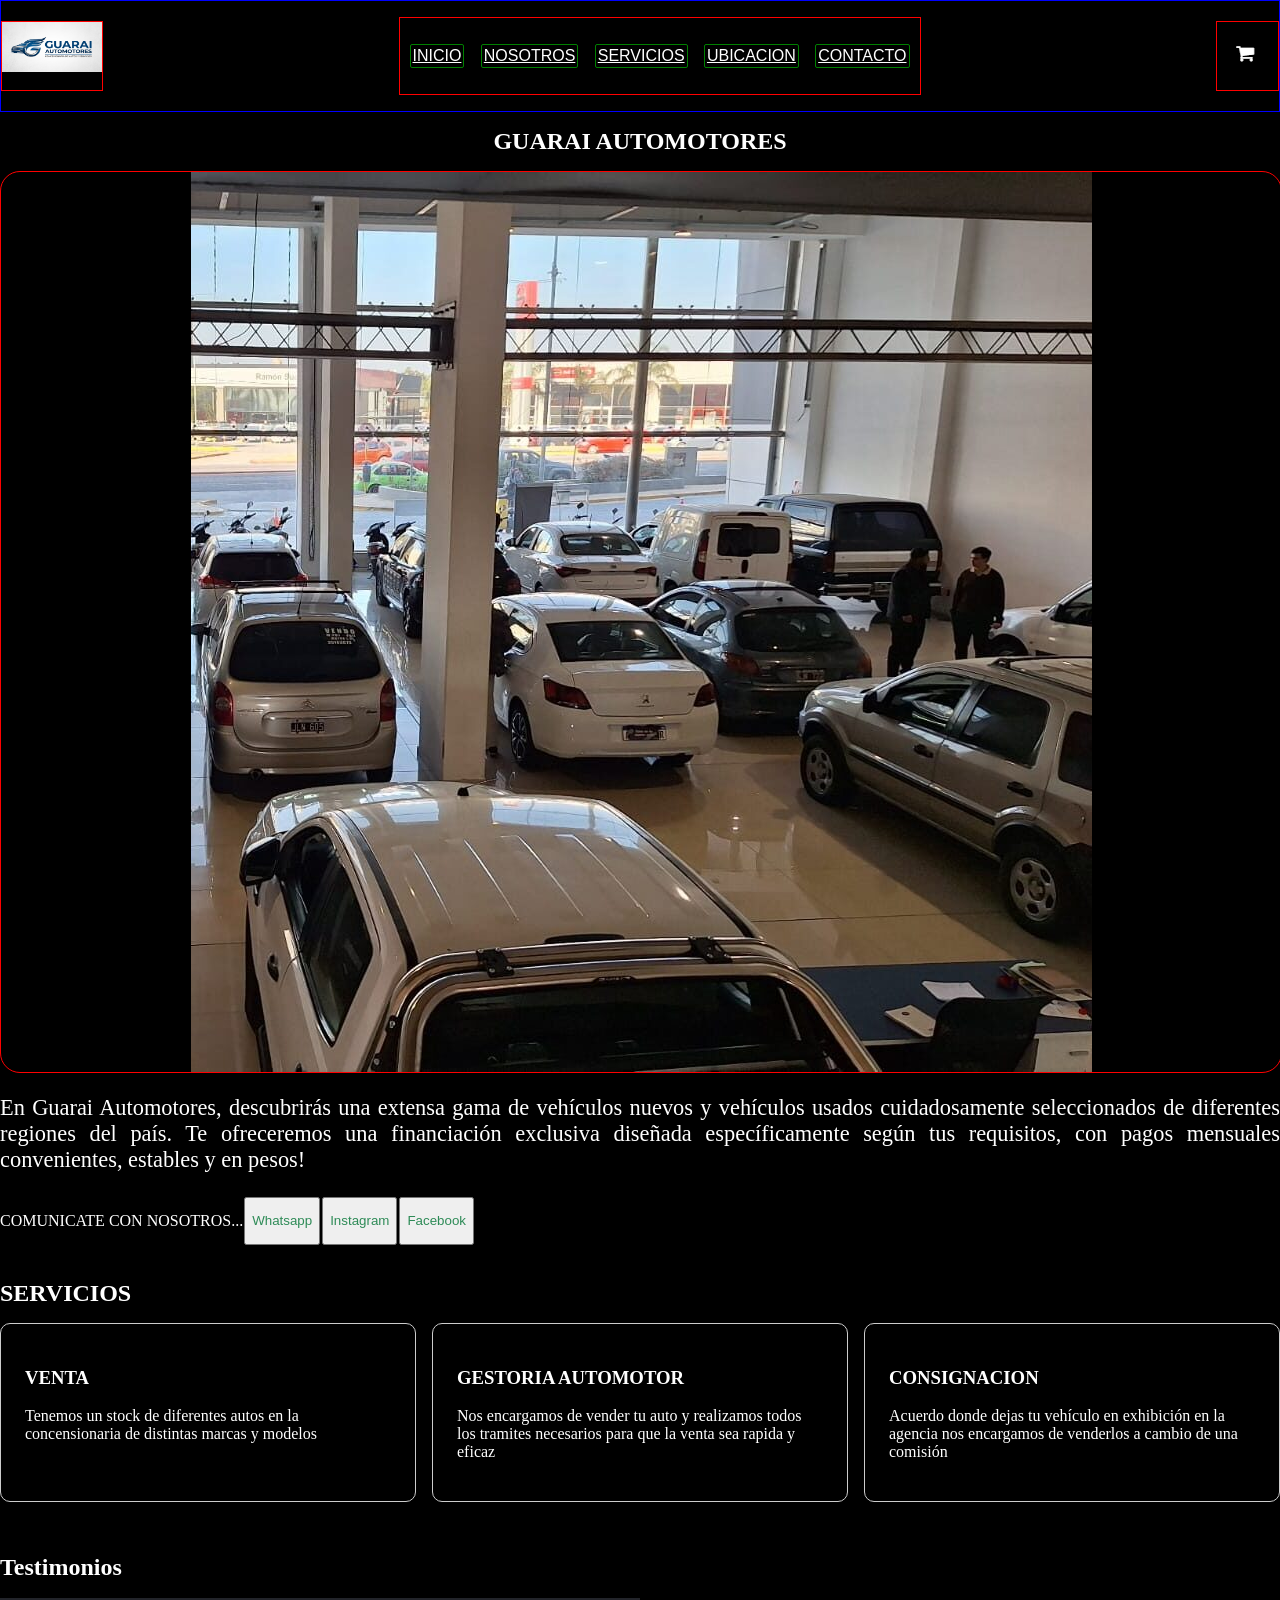
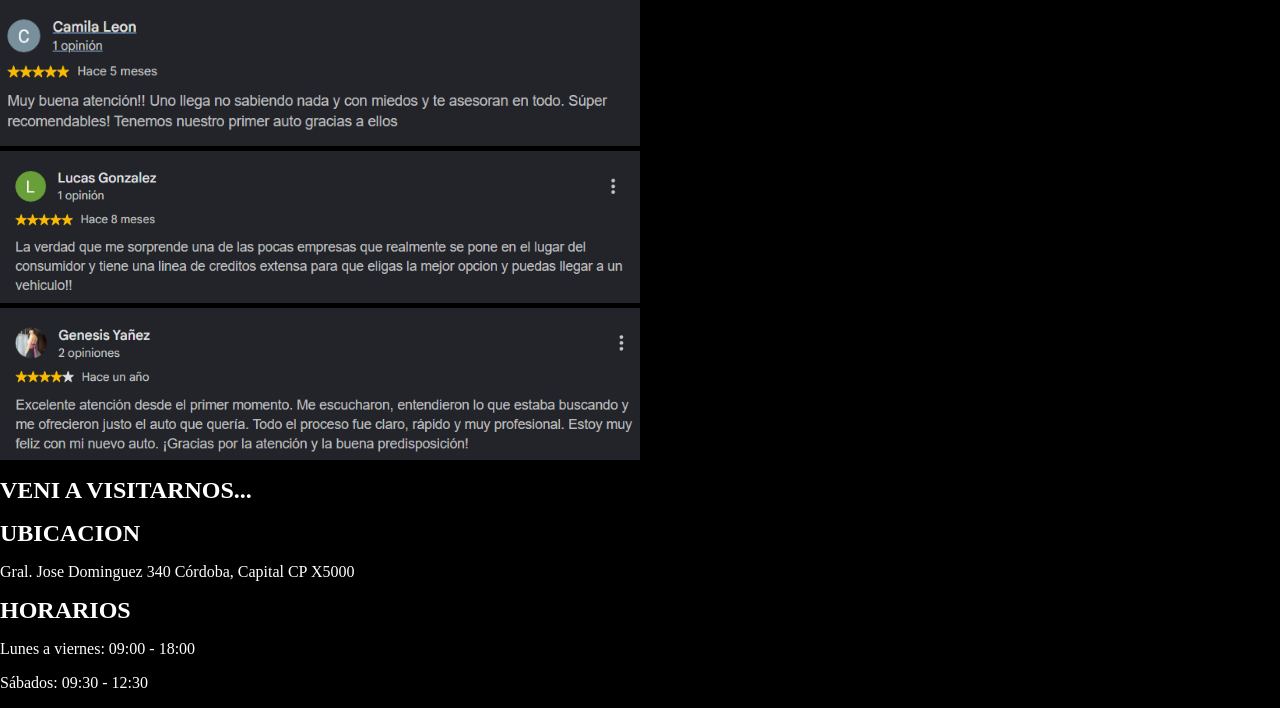
<file: Tarea 5/index.html>
<!DOCTYPE html>
<html lang="en">
<head>
    <meta charset="UTF-8">
    <meta name="viewport" content="width=device-width, initial-scale=1.0">
    <title>Guarai Automotores</title>
    <link rel="stylesheet" href="style.css">
    
</head>
<body>
    <!-- ENCABEZADO  -->
    <header>
    <nav>
    <h2><img  class="logo" src="logo.jpg"></h2>
    <ul>
        <li><a href="">INICIO</a></li>
        <li><a href="">NOSOTROS</a></li>
        <li><a href="">SERVICIOS</a></li>
        <li><a href="">UBICACION</a></li>
        <li><a href="">CONTACTO</a></li>
    </ul>
    <h2><a href=""><img src="carrito.png"></a></h2>
    </nav>

    </header>
    <main> <!-- ELEMENTO PADRE   -->

    <!-- SECCION PRINCIPAL  -->

    <h1 id="titulo"> GUARAI AUTOMOTORES </h1>
   
    <div class="imagen-contenedor">
    <img src="automotores.jpeg">
    </div>
    <p id="descripcion"> En Guarai Automotores, descubrirás una extensa gama de vehículos nuevos y vehículos usados cuidadosamente seleccionados de diferentes regiones del país. Te ofreceremos una financiación exclusiva diseñada específicamente según tus requisitos, con pagos mensuales convenientes, estables y en pesos!</p>
    <div class="botones-contenedor">
    <p id="contacto"> COMUNICATE CON NOSOTROS... </p><button id="botones">Whatsapp</button id="botones"><button id="botones">Instagram</button><button id="botones">Facebook</button>
    </div>
    <br>
    <!-- SECCION DE CARACTERISTICAS  -->
      <h1 >SERVICIOS</h1>
    <section class="productos">
     
        <article class="card">
          <h3>VENTA</h3>
          <p>Tenemos un stock de diferentes autos en la concensionaria de distintas marcas y modelos  </p>
          
        </article>
        <article class="card">
          <h3>GESTORIA AUTOMOTOR</h3>
          <p>Nos encargamos de vender tu auto y realizamos todos los tramites necesarios para que la venta sea rapida y eficaz</p>
         
        </article>
        <article class="card">
          <h3>CONSIGNACION</h3>
          <p> Acuerdo donde dejas tu vehículo en exhibición en la agencia  nos encargamos de venderlos a cambio de una comisión</p>
         
        </article>
      </section>
    <!-- SECCION ADICIONAL  -->
     <BR></BR> 
     <h1>Testimonios </h1>
     <div class="testimonios-contenedor">
            <img class= "testimoio"src="testimonio1.png" alt="">
            <img class= "testimoio" src="testimonio2.png" alt="">
            <img class= "testimoio" src="testimonio3.png" alt="">


     </div>

    <!-- FOOTER  -->

    <footer>
        <h1>VENI A VISITARNOS... </h1>
         
        <h1>UBICACION</h1>
        <p id="ubi"> Gral. Jose Dominguez 340 Córdoba, Capital CP X5000</p>
        <h1>HORARIOS</h1>
        <p id="ubi"> Lunes a viernes: 09:00 - 18:00 </p>
         <p id="ubi">Sábados: 09:30 - 12:30 </p>

        


    </footer>

    </main>
    
</body>
</html>
</file>
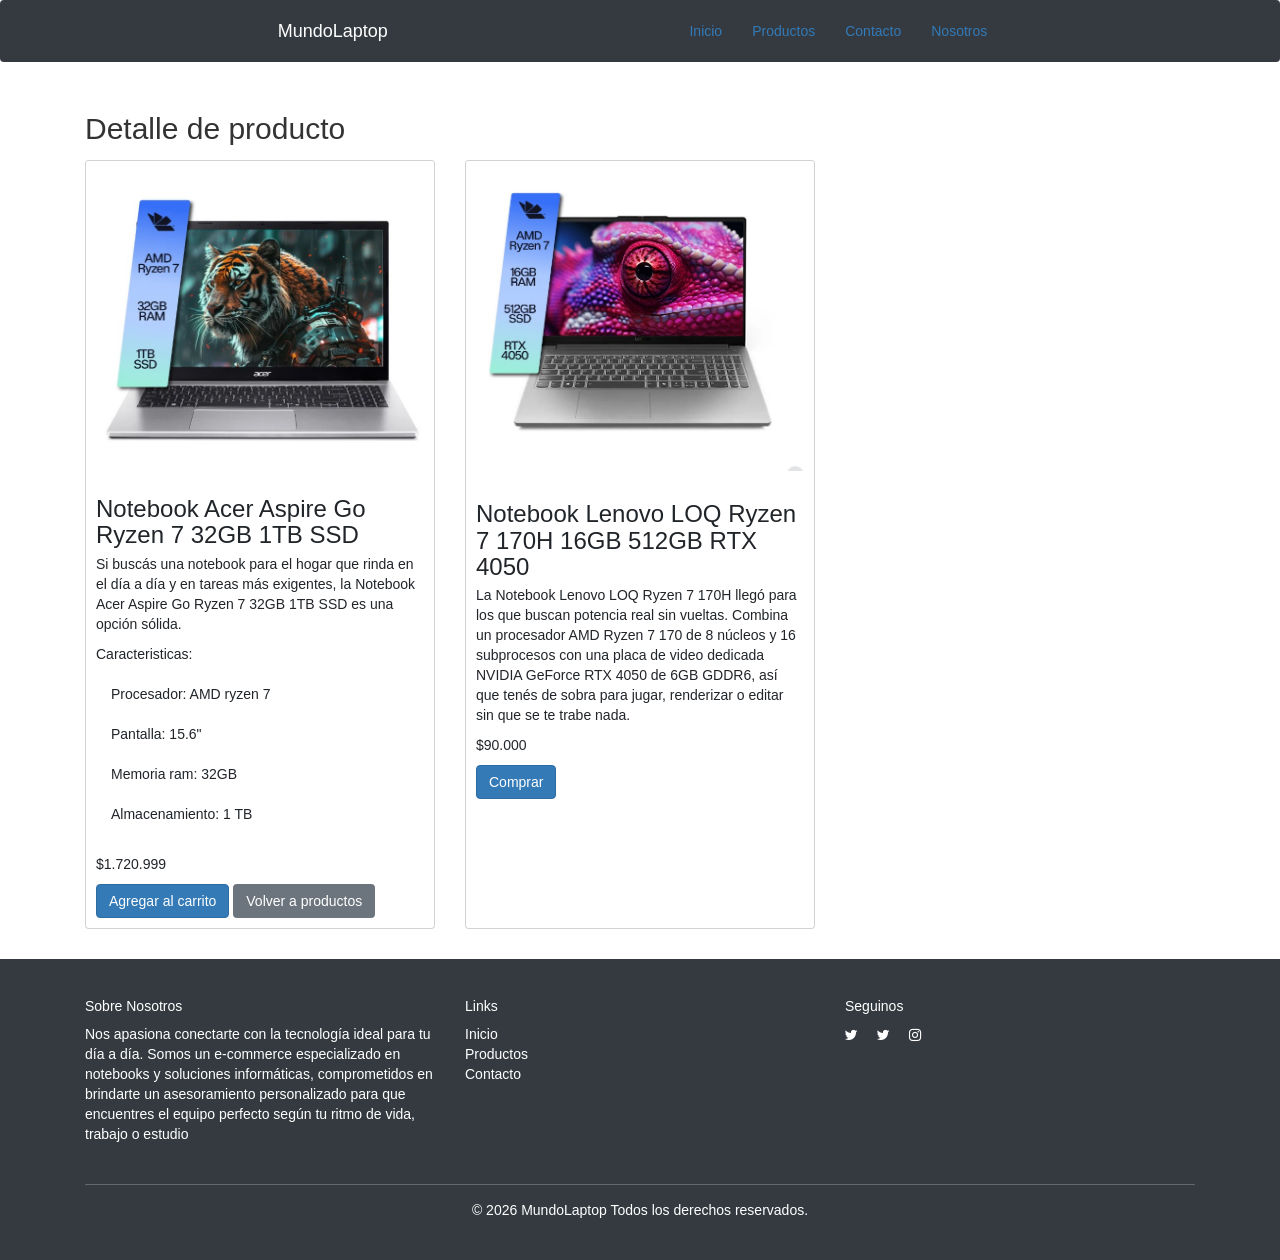
<file: e-commerce tp_mod1/detalle.html>
<!DOCTYPE html>
<html lang="en">
<head>
  <title>MundoLaptop</title>
  <meta charset="utf-8">
  <meta name="viewport" content="width=device-width, initial-scale=1">

  <!--BOOTSTRAP -->
<link href="https://cdn.jsdelivr.net/npm/bootstrap@5.3.2/dist/css/bootstrap.min.css" rel="stylesheet" integrity="sha384-T3c6CoIi6uLrA9TneNEoa7RxnatzjcDSCmG1MXxSR1GAsXEV/Dwwykc2MPK8M2HN" crossorigin="anonymous">
<script src="https://cdn.jsdelivr.net/npm/bootstrap@5.3.2/dist/js/bootstrap.bundle.min.js" integrity="sha384-C6RzsynM9kWDrMNeT87bh95OGNyZPhcTNXj1NW7RuBCsyN/o0jlpcV8Qyq46cDfL" crossorigin="anonymous"></script>
<link rel="stylesheet" href="https://cdn.jsdelivr.net/npm/bootstrap-icons/font/bootstrap-icons.css">
<link rel="stylesheet" href="https://cdn.jsdelivr.net/npm/bootstrap-icons@1.11.3/font/bootstrap-icons.min.css">
<link rel="stylesheet" href="https://maxcdn.bootstrapcdn.com/bootstrap/3.4.1/css/bootstrap.min.css">
<link rel="stylesheet" href="https://cdn.jsdelivr.net/npm/bootstrap-icons@1.11.3/font/bootstrap-icons.min.css">

   <!--CSS PROPIO -->
     <link rel="stylesheet" href="css/inicio.css">
</head>
<body>
                  <!--NAV BAR -->
  <nav class="navbar navbar-expand-lg">
  <div class="container-fluid">
    <div class="navbar-header">
     <a class="navbar-brand" href="#" style="color: white !important;">MundoLaptop</a>

    </div>
    <ul class="nav navbar-nav">
      <li ><a href="inicio.html">Inicio</a></li>
      <li><a href="productos.html">Productos</a></li>
      <li><a href="contacto.html">Contacto</a></li>
      <li><a href="#mi-footer">Nosotros</a></li>
    </ul>
  </div>
</nav>
<main>
    <section class="container my-5">
        <h2 class="mb-4">Detalle de producto </h2>

        <div class="row g-4">
          <!-- PRODUCTO 1 -->

          <div class="col-12 col-md-6 col-lg-4">
            <div class="card h-100">
              <img
                src="img/Notebook Acer Aspire Go Ryzen 7 32GB 1TB SSD.jpg"
                class="card-img-top"
                alt="Nombre del producto"
              />
              <div class="card-body">
                <h3 class="card-title">Notebook Acer Aspire Go Ryzen 7 32GB 1TB SSD</h3>
                <p class="card-text">Si buscás una notebook para el hogar que rinda en el día a día y en tareas más exigentes, la Notebook Acer Aspire Go Ryzen 7 32GB 1TB SSD es una opción sólida. </p>
                <p class="card-text"> Caracteristicas:</p>
                <ul class="list-group list-group-flush">
                <li class="list-group-item">Procesador: AMD ryzen 7</li>
                <li class="list-group-item">Pantalla: 15.6"</li>
                <li class="list-group-item">Memoria ram: 32GB</li>
                 <li class="list-group-item">Almacenamiento: 1 TB</li>
                
              </ul>
                
                <p>$1.720.999</p>
                <a href="detalle.html" class="btn btn-primary"> Agregar al carrito </a>
                <a href="productos.html" class="btn btn-secondary"> Volver a productos </a>
              </div>
            </div>
           </div>
            
           <!-- PRODUCTO 3 -->

          <div class="col-12 col-md-6 col-lg-4">
            <div class="card h-100">
              <img
                src="img/Notebook Lenovo LOQ Ryzen 7 170H 16GB 512GB RTX 4050.jpg"
                class="card-img-top"
                alt="Nombre del producto"
              />
              <div class="card-body">
                <h3 class="card-title">Notebook Lenovo LOQ Ryzen 7 170H 16GB 512GB RTX 4050</h3>
                <p class="card-text">La Notebook Lenovo LOQ Ryzen 7 170H llegó para los que buscan potencia real sin vueltas. Combina un procesador AMD Ryzen 7 170 de 8 núcleos y 16 subprocesos con una placa de video dedicada NVIDIA GeForce RTX 4050 de 6GB GDDR6, así que tenés de sobra para jugar, renderizar o editar sin que se te trabe nada.</p>
                <p>$90.000</p>
                <a href="detalle.html" class="btn btn-primary"> Comprar </a>
              </div>
            </div>
          </div>









            </div>
        




      </section>

</main>

<!-- PIE DE PAGINA  -->

<footer class="mt-auto">
  <div class="container">
    <div class="row">
      <div class="col-md-4 mb-3">
        <h5>Sobre Nosotros</h5>
        <p>Nos apasiona conectarte con la tecnología ideal para tu día a día. Somos un e-commerce especializado en notebooks y soluciones informáticas, comprometidos en brindarte un asesoramiento personalizado para que encuentres el equipo perfecto según tu ritmo de vida, trabajo o estudio</p>
      </div>
      <div class="col-md-4 mb-3">
        <h5>Links</h5>
        <ul class="list-unstyled">
          <li><a href="#" class="text-decoration-none text-white">Inicio</a></li>
          <li><a href="#" class="text-decoration-none text-white">Productos</a></li>
          <li><a href="#" class="text-decoration-none text-white">Contacto</a></li>
        </ul>
      </div>
      <div class="col-md-4 mb-3">
        <h5>Seguinos</h5>
        <ul class="list-inline social-icons">
          <li class="list-inline-item"><a href="#" class="text-white"><i class="bi bi-twitter"></i></a></li>
          <li class="list-inline-item"><a href="#" class="text-white"><i class="bi bi-twitter"></i></a></li>
          <li class="list-inline-item"><a href="#" class="text-white"><i class="bi bi-instagram"></i></a></li>
        </ul>
      </div>
    </div>
    <hr class="mb-4">
    <div class="row">
      <div class="col-md-12 text-center">
        <p>&copy; 2026 MundoLaptop Todos los derechos reservados.</p>
      </div>
    </div>
  </div>
</footer>
</body>

<script src="https://ajax.googleapis.com/ajax/libs/jquery/3.7.1/jquery.min.js"></script>
  <script src="https://maxcdn.bootstrapcdn.com/bootstrap/3.4.1/js/bootstrap.min.js"></script>
</html>
</file>
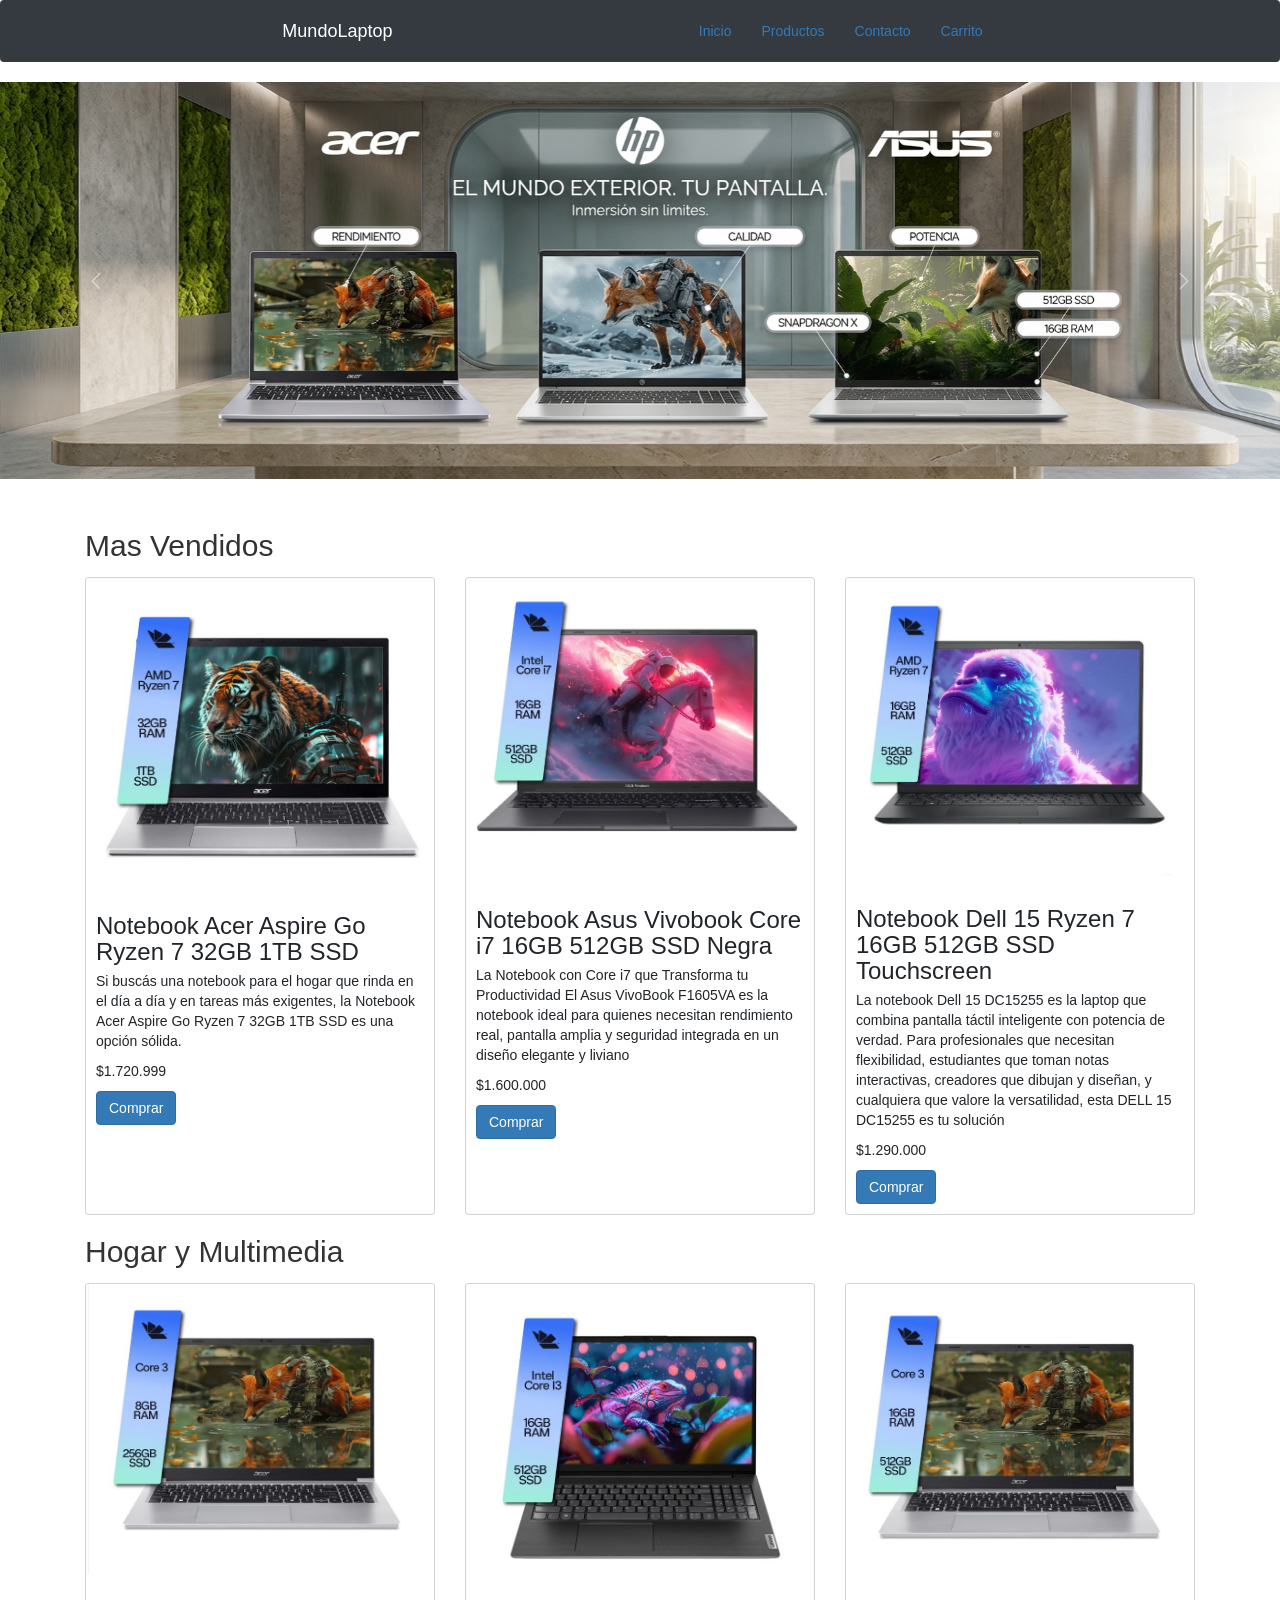
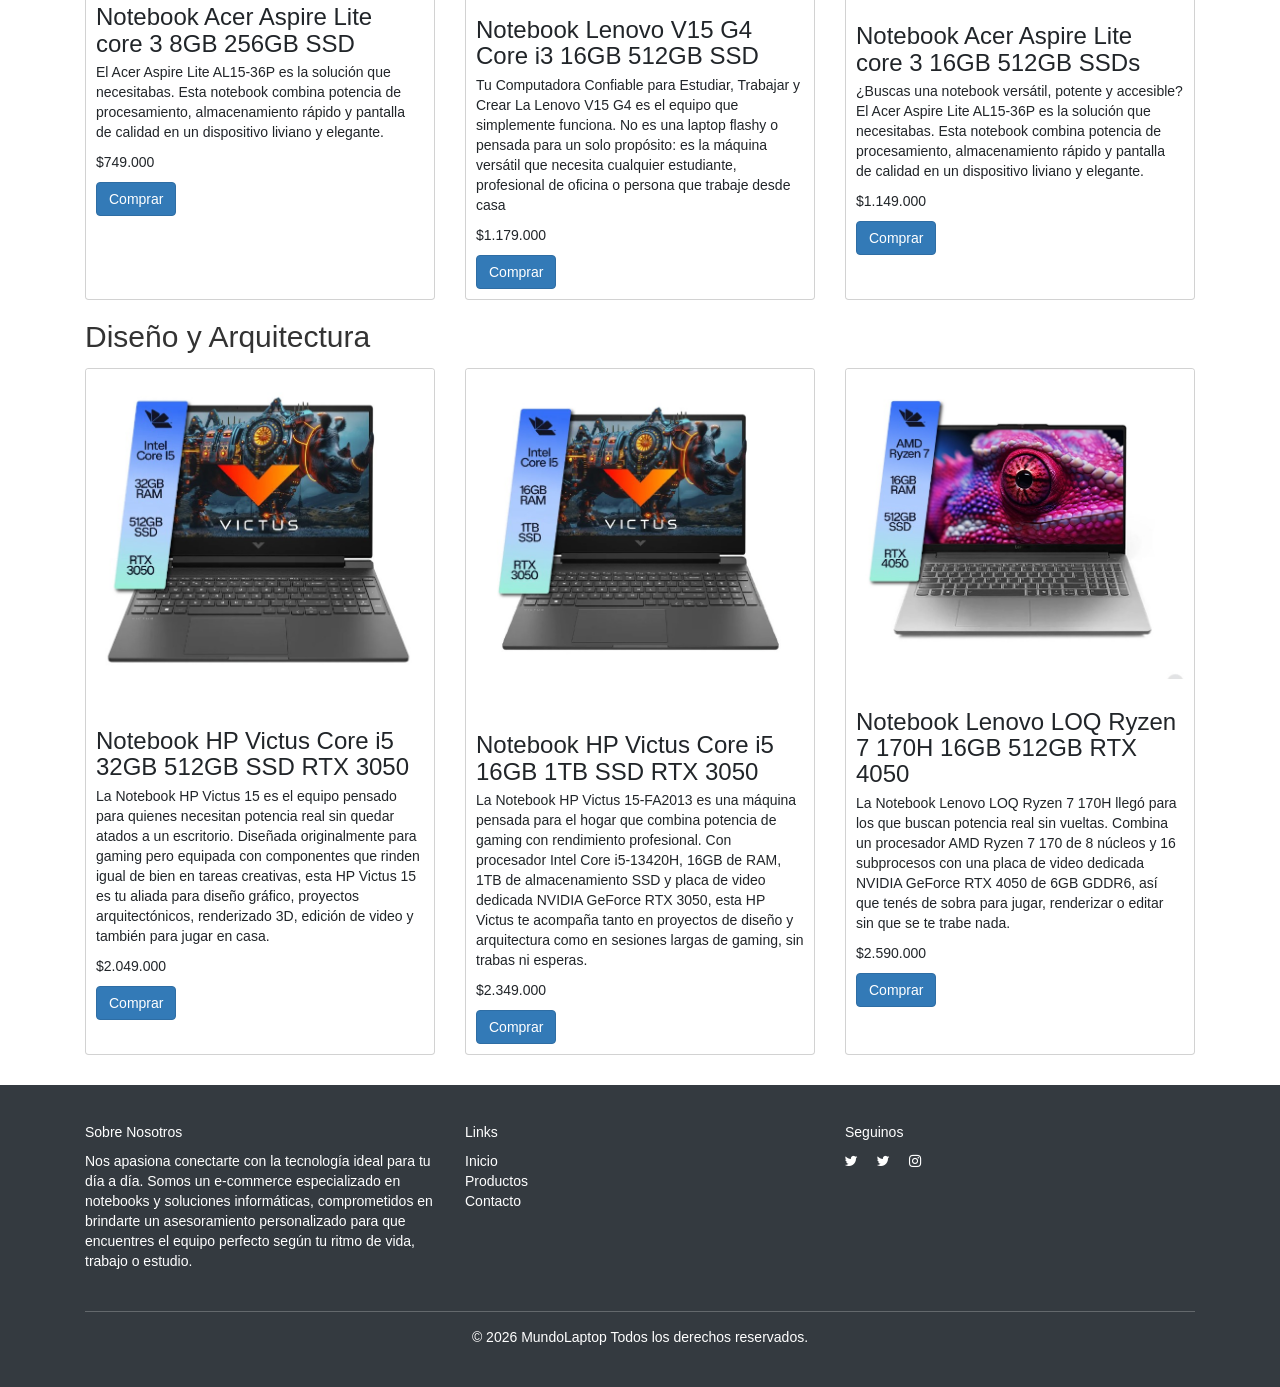
<file: e-commerce tp_mod1/inicio.html>
<!DOCTYPE html>
<html lang="en">
<head>
  <title>MundoLaptop</title>
  <meta charset="utf-8">
  <meta name="viewport" content="width=device-width, initial-scale=1">

<!--BOOTSTRAP -->
<link href="https://cdn.jsdelivr.net/npm/bootstrap@5.3.2/dist/css/bootstrap.min.css" rel="stylesheet" integrity="sha384-T3c6CoIi6uLrA9TneNEoa7RxnatzjcDSCmG1MXxSR1GAsXEV/Dwwykc2MPK8M2HN" crossorigin="anonymous">
<script src="https://cdn.jsdelivr.net/npm/bootstrap@5.3.2/dist/js/bootstrap.bundle.min.js" integrity="sha384-C6RzsynM9kWDrMNeT87bh95OGNyZPhcTNXj1NW7RuBCsyN/o0jlpcV8Qyq46cDfL" crossorigin="anonymous"></script>
<link rel="stylesheet" href="https://cdn.jsdelivr.net/npm/bootstrap-icons/font/bootstrap-icons.css">
<link rel="stylesheet" href="https://cdn.jsdelivr.net/npm/bootstrap-icons@1.11.3/font/bootstrap-icons.min.css">
<link rel="stylesheet" href="https://maxcdn.bootstrapcdn.com/bootstrap/3.4.1/css/bootstrap.min.css">
<link rel="stylesheet" href="https://cdn.jsdelivr.net/npm/bootstrap-icons@1.11.3/font/bootstrap-icons.min.css">
<!--CSS PROPIO -->
<link rel="stylesheet" href="css/inicio.css">
</head>
<body>
  <!--NAV BAR -->
  <header>
  <nav class="navbar navbar-expand-lg">
  <div class="container-fluid">
    <div class="navbar-header">
    <a class="navbar-brand" href="#" style="color: white !important;">MundoLaptop</a>
    </div>
    <ul class="nav navbar-nav">
      <li ><a href="inicio.html">Inicio</a></li>
      <li><a href="productos.html">Productos</a></li>
      <li><a href="contacto.html">Contacto</a></li>
      <li><a href="#">Carrito</a></li>
    </ul>
  </div>
  </nav>
  </header>
<!-- SECCION PRINCIPAL -->

<main>

  <!--BANNER  -->


  <div id="carouselExampleControls" class="carousel slide" data-bs-ride="carousel">
  <div class="carousel-inner">
    <div class="carousel-item active">
      <img src="img/banner_inicial.jpg" class="d-block w-100" alt="...">
    </div>
    <div class="carousel-item">
      <img src="img/banner_acer.jpg" class="d-block w-100" alt="...">
    </div>
    <div class="carousel-item">
      <img src="img/banner_asus.jpg" class="d-block w-100" alt="...">
    </div>
  </div>
  <button class="carousel-control-prev" type="button" data-bs-target="#carouselExampleControls" data-bs-slide="prev">
    <span class="carousel-control-prev-icon" aria-hidden="true"></span>
    <span class="visually-hidden">Previous</span>
  </button>
  <button class="carousel-control-next" type="button" data-bs-target="#carouselExampleControls" data-bs-slide="next">
    <span class="carousel-control-next-icon" aria-hidden="true"></span>
    <span class="visually-hidden">Next</span>
  </button>
</div>

  <!--SECCION PRINCIPAL -->


     <!-- MAS VENDIDOS --> 
  <section class="container my-5">
        <h2 class="mb-4">Mas Vendidos </h2>

        <div class="row g-4">
          <!-- PRODUCTO 1 -->

          <div class="col-12 col-md-6 col-lg-4">
            <div class="card h-100">
              <img
                src="img/Notebook Acer Aspire Go Ryzen 7 32GB 1TB SSD.jpg"
                class="card-img-top"
                alt="Nombre del producto"
              />
              <div class="card-body">
                <h3 class="card-title">Notebook Acer Aspire Go Ryzen 7 32GB 1TB SSD</h3>
                <p class="card-text">Si buscás una notebook para el hogar que rinda en el día a día y en tareas más exigentes, la Notebook Acer Aspire Go Ryzen 7 32GB 1TB SSD es una opción sólida. </p>
                <p>$1.720.999</p>
                <a href="detalle.html" class="btn btn-primary"> Comprar </a>
              </div>
            </div>
        </div>

          <!-- PRODUCTO 2 -->

          <div class="col-12 col-md-6 col-lg-4">
            <div class="card h-100">
              <img
                src="img/Notebook Asus Vivobook Core i7 16GB 512GB SSD Negra.jpg"
                class="card-img-top"
                alt="Nombre del producto"
              />
              <div class="card-body">
                <h3 class="card-title">Notebook Asus Vivobook Core i7 16GB 512GB SSD Negra</h3>
                <p class="card-text">La Notebook con Core i7 que Transforma tu Productividad El Asus VivoBook F1605VA es la notebook ideal para quienes necesitan rendimiento real, pantalla amplia y seguridad integrada en un diseño elegante y liviano</p>
                <p>$1.600.000</p>
                <a href="detalle.html" class="btn btn-primary"> Comprar </a>
              </div>
            </div>
          </div>

          <!-- PRODUCTO 3 -->

          <div class="col-12 col-md-6 col-lg-4">
            <div class="card h-100">
              <img
                src="img/Notebook Dell 15 Ryzen 7 16GB 512GB SSD Touchscreen.jpg"
                class="card-img-top"
                alt="Nombre del producto"
              />
              <div class="card-body">
                <h3 class="card-title">Notebook Dell 15 Ryzen 7 16GB 512GB SSD Touchscreen </h3>
                <p class="card-text">La notebook Dell 15 DC15255 es la laptop que combina pantalla táctil inteligente con potencia de verdad. Para profesionales que necesitan flexibilidad, estudiantes que toman notas interactivas, creadores que dibujan y diseñan, y cualquiera que valore la versatilidad, esta DELL 15 DC15255 es tu solución</p>
                <p>$1.290.000</p>
                <a href="detalle.html" class="btn btn-primary"> Comprar </a>
              </div>
            </div>
          </div>
        </div>

        <!-- HOGAR Y MULTIMEDIA-->

        <h2 class="mb-4">Hogar y Multimedia </h2>

        <div class="row g-4">
          <!-- PRODUCTO 1 -->

          <div class="col-12 col-md-6 col-lg-4">
            <div class="card h-100">
              <img
                src="img/Notebook Acer Aspire Lite core 3 8GB 256GB SSD.jpg"
                class="card-img-top"
                alt="Nombre del producto"
              />
              <div class="card-body">
                <h3 class="card-title">Notebook Acer Aspire Lite core 3 8GB 256GB SSD</h3>
                <p class="card-text"> El Acer Aspire Lite AL15-36P es la solución que necesitabas. Esta notebook combina potencia de procesamiento, almacenamiento rápido y pantalla de calidad en un dispositivo liviano y elegante.</p>
                <p>$749.000</p>
                <a href="detalle.html" class="btn btn-primary"> Comprar </a>
              </div>
            </div>
          </div>

          <!-- PRODUCTO 2 -->

          <div class="col-12 col-md-6 col-lg-4">
            <div class="card h-100">
              <img
                src="img/Notebook Lenovo V15 G4 Core i3 16GB 512GB SSD.jpg"
                class="card-img-top"
                alt="Nombre del producto"
              />
              <div class="card-body">
                <h3 class="card-title">Notebook Lenovo V15 G4 Core i3 16GB 512GB SSD</h3>
                <p class="card-text">Tu Computadora Confiable para Estudiar, Trabajar y Crear La Lenovo V15 G4 es el equipo que simplemente funciona. No es una laptop flashy o pensada para un solo propósito: es la máquina versátil que necesita cualquier estudiante, profesional de oficina o persona que trabaje desde casa</p>
                <p>$1.179.000</p>
                <a href="detalle.html" class="btn btn-primary"> Comprar </a>
              </div>
            </div>
          </div>

          <!-- PRODUCTO 3 -->

          <div class="col-12 col-md-6 col-lg-4">
            <div class="card h-100">
              <img
                src="img/Notebook Acer Aspire Lite core 3 16GB 512GB SSD.jpg"
                class="card-img-top"
                alt="Nombre del producto"
              />
              <div class="card-body">
                <h3 class="card-title">Notebook Acer Aspire Lite core 3 16GB 512GB SSDs</h3>
                <p class="card-text">¿Buscas una notebook versátil, potente y accesible? El Acer Aspire Lite AL15-36P es la solución que necesitabas. Esta notebook combina potencia de procesamiento, almacenamiento rápido y pantalla de calidad en un dispositivo liviano y elegante.</p>
                <p>$1.149.000</p>
                <a href="detalle.html" class="btn btn-primary"> Comprar </a>
              </div>
            </div>
          </div>
        </div>


        <!-- DISEÑO Y ARQ --> 
         
        <h2 class="mb-4">Diseño y Arquitectura</h2>

        <div class="row g-4">
          <!-- PRODUCTO 1 -->

          <div class="col-12 col-md-6 col-lg-4">
            <div class="card h-100">
              <img
                src="img/Notebook HP Victus Core i5 32GB 512GB SSD RTX 3050.jpg"
                class="card-img-top"
                alt="Nombre del producto"
              />
              <div class="card-body">
                <h3 class="card-title">Notebook HP Victus Core i5 32GB 512GB SSD RTX 3050</h3>
                <p class="card-text">La Notebook HP Victus 15 es el equipo pensado para quienes necesitan potencia real sin quedar atados a un escritorio. Diseñada originalmente para gaming pero equipada con componentes que rinden igual de bien en tareas creativas, esta HP Victus 15 es tu aliada para diseño gráfico, proyectos arquitectónicos, renderizado 3D, edición de video y también para jugar en casa.</p>
                <p>$2.049.000</p>
                <a href="detalle.html" class="btn btn-primary"> Comprar </a>
              </div>
            </div>
          </div>

          <!-- PRODUCTO 2 -->

          <div class="col-12 col-md-6 col-lg-4">
            <div class="card h-100">
              <img
                src="img/Notebook HP Victus Core i5 16GB 1TB SSD RTX 3050.jpg"
                class="card-img-top"
                alt="Nombre del producto"
              />
              <div class="card-body">
                <h3 class="card-title">Notebook HP Victus Core i5 16GB 1TB SSD RTX 3050</h3>
                <p class="card-text">La Notebook HP Victus 15-FA2013 es una máquina pensada para el hogar que combina potencia de gaming con rendimiento profesional. Con procesador Intel Core i5-13420H, 16GB de RAM, 1TB de almacenamiento SSD y placa de video dedicada NVIDIA GeForce RTX 3050, esta HP Victus te acompaña tanto en proyectos de diseño y arquitectura como en sesiones largas de gaming, sin trabas ni esperas.</p>
                <p>$2.349.000</p>
                <a href="detalle.html" class="btn btn-primary"> Comprar </a>
              </div>
            </div>
          </div>

          <!-- PRODUCTO 3 -->

          <div class="col-12 col-md-6 col-lg-4">
            <div class="card h-100">
              <img
                src="img/Notebook Lenovo LOQ Ryzen 7 170H 16GB 512GB RTX 4050.jpg"
                class="card-img-top"
                alt="Nombre del producto"
              />
              <div class="card-body">
                <h3 class="card-title">Notebook Lenovo LOQ Ryzen 7 170H 16GB 512GB RTX 4050</h3>
                <p class="card-text">La Notebook Lenovo LOQ Ryzen 7 170H llegó para los que buscan potencia real sin vueltas. Combina un procesador AMD Ryzen 7 170 de 8 núcleos y 16 subprocesos con una placa de video dedicada NVIDIA GeForce RTX 4050 de 6GB GDDR6, así que tenés de sobra para jugar, renderizar o editar sin que se te trabe nada.</p>
                <p>$2.590.000</p>
                <a href="detalle.html" class="btn btn-primary"> Comprar </a>
              </div>
            </div>
          </div>
        </div>






      </section>


</main>
<!-- PIE DE PAGINA  -->

<footer class="mt-auto">
  <div class="container">
    <div class="row">
      <div class="col-md-4 mb-3">
        <h5>Sobre Nosotros</h5>
        <p>Nos apasiona conectarte con la tecnología ideal para tu día a día. Somos un e-commerce especializado en notebooks y soluciones informáticas, comprometidos en brindarte un asesoramiento personalizado para que encuentres el equipo perfecto según tu ritmo de vida, trabajo o estudio.</p>
      </div>
      <div class="col-md-4 mb-3">
        <h5>Links</h5>
        <ul class="list-unstyled">
          <li><a href="#" class="text-decoration-none text-white">Inicio</a></li>
          <li><a href="#" class="text-decoration-none text-white">Productos</a></li>
          <li><a href="#" class="text-decoration-none text-white">Contacto</a></li>
        </ul>
      </div>
      <div class="col-md-4 mb-3">
        <h5>Seguinos</h5>
        <ul class="list-inline social-icons">
          <li class="list-inline-item"><a href="#" class="text-white"><i class="bi bi-twitter"></i></a></li>
          <li class="list-inline-item"><a href="#" class="text-white"><i class="bi bi-twitter"></i></a></li>
          <li class="list-inline-item"><a href="#" class="text-white"><i class="bi bi-instagram"></i></a></li>
        </ul>
      </div>
    </div>
    <hr class="mb-4">
    <div class="row">
      <div class="col-md-12 text-center">
        <p>&copy; 2026 MundoLaptop Todos los derechos reservados.</p>
      </div>
    </div>
  </div>
</footer>
</body>

<script src="https://ajax.googleapis.com/ajax/libs/jquery/3.7.1/jquery.min.js"></script>
<script src="https://maxcdn.bootstrapcdn.com/bootstrap/3.4.1/js/bootstrap.min.js"></script>
</html>
</file>
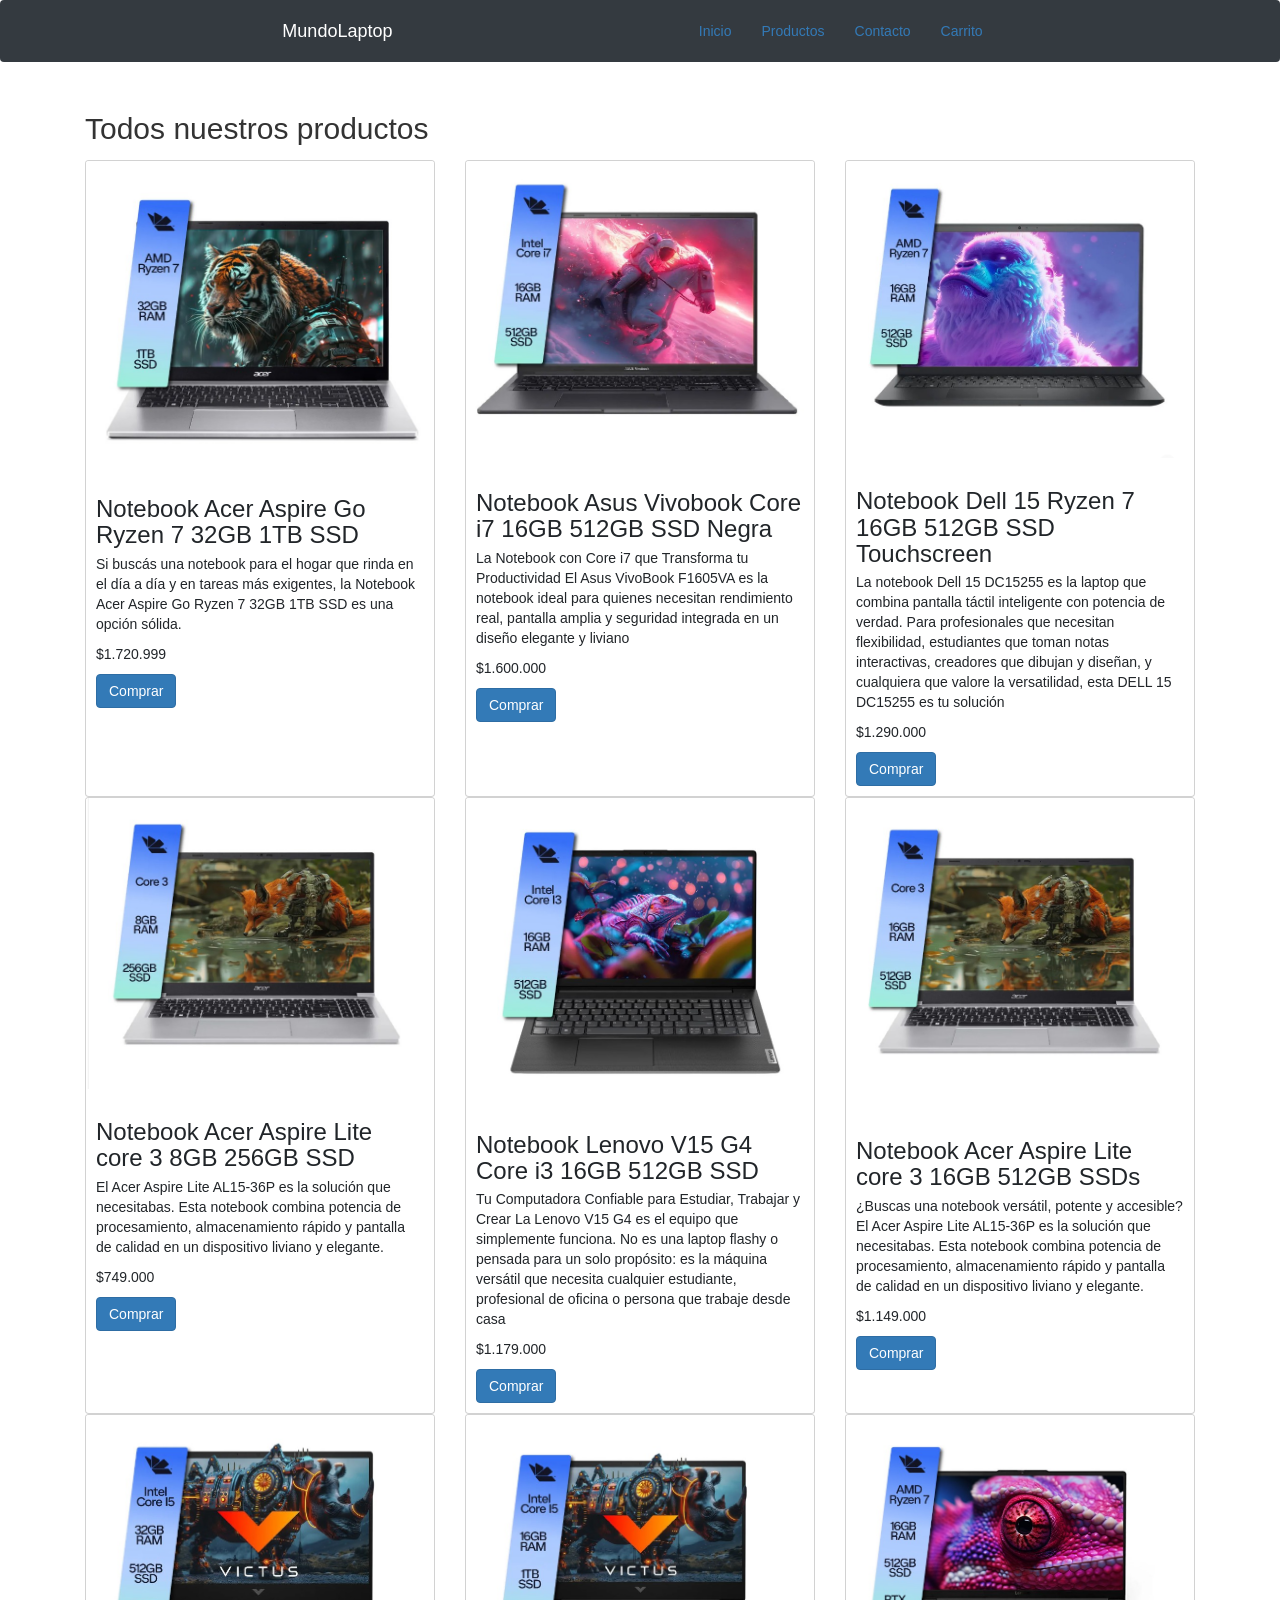
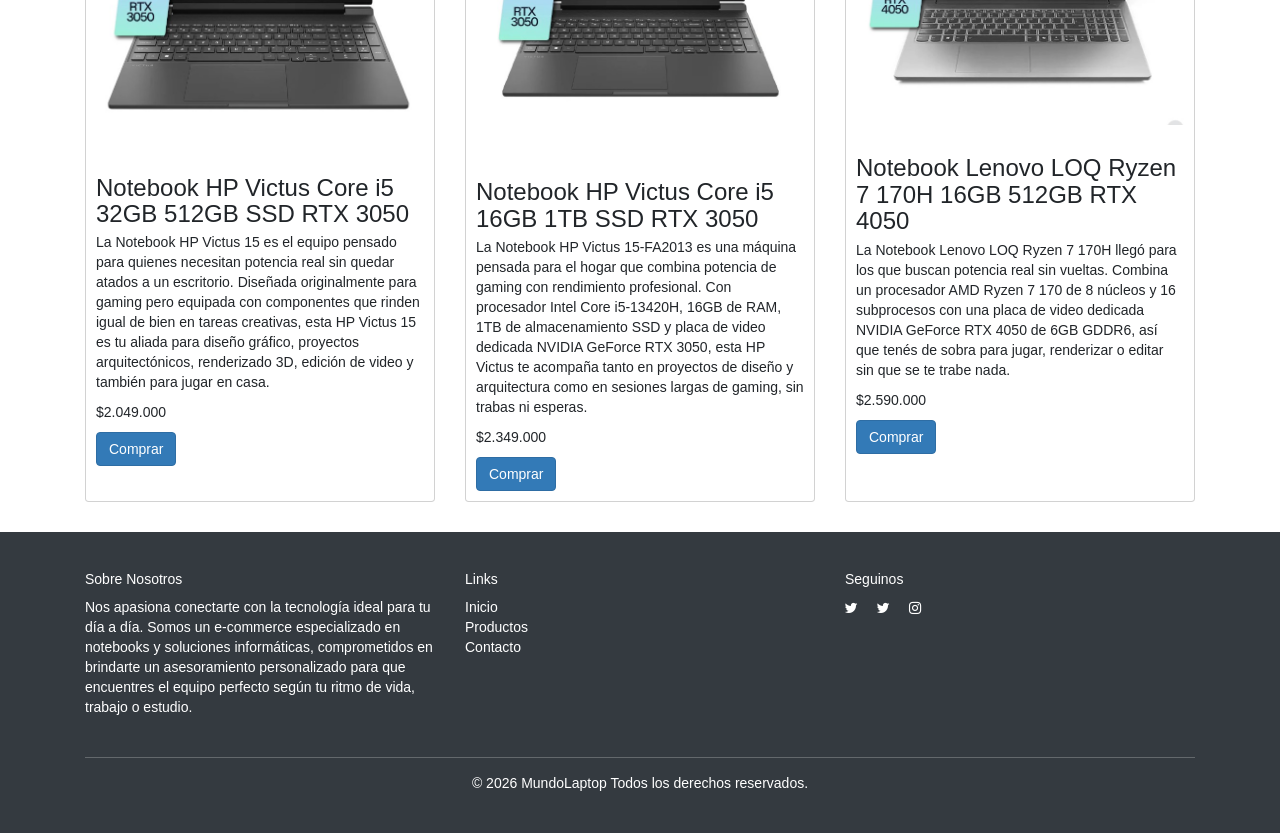
<file: e-commerce tp_mod1/productos.html>
<!DOCTYPE html>
<html lang="en">
<head>
  <title>MundoLaptop</title>
  <meta charset="utf-8">
  <meta name="viewport" content="width=device-width, initial-scale=1">

  <!--BOOTSTRAP -->
<link href="https://cdn.jsdelivr.net/npm/bootstrap@5.3.2/dist/css/bootstrap.min.css" rel="stylesheet" integrity="sha384-T3c6CoIi6uLrA9TneNEoa7RxnatzjcDSCmG1MXxSR1GAsXEV/Dwwykc2MPK8M2HN" crossorigin="anonymous">
<script src="https://cdn.jsdelivr.net/npm/bootstrap@5.3.2/dist/js/bootstrap.bundle.min.js" integrity="sha384-C6RzsynM9kWDrMNeT87bh95OGNyZPhcTNXj1NW7RuBCsyN/o0jlpcV8Qyq46cDfL" crossorigin="anonymous"></script>
<link rel="stylesheet" href="https://cdn.jsdelivr.net/npm/bootstrap-icons/font/bootstrap-icons.css">
<link rel="stylesheet" href="https://cdn.jsdelivr.net/npm/bootstrap-icons@1.11.3/font/bootstrap-icons.min.css">
<link rel="stylesheet" href="https://maxcdn.bootstrapcdn.com/bootstrap/3.4.1/css/bootstrap.min.css">
<link rel="stylesheet" href="https://cdn.jsdelivr.net/npm/bootstrap-icons@1.11.3/font/bootstrap-icons.min.css">

   <!--CSS PROPIO -->
     <link rel="stylesheet" href="css/inicio.css">
</head>
<body>
                  <!--NAV BAR -->
  <header>
  <nav class="navbar navbar-expand-lg">
  <div class="container-fluid">
    <div class="navbar-header">
      <a class="navbar-brand" href="#" style="color: white !important;">MundoLaptop</a>

    </div>
    <ul class="nav navbar-nav">
      <li ><a href="inicio.html">Inicio</a></li>
      <li><a href="productos.html">Productos</a></li>
      <li><a href="contacto.html">Contacto</a></li>
      <li><a href="#">Carrito</a></li>
    </ul>
  </div>
</nav>
</header>
<!-- SECCION PRINCIPAL -->
   <section class="container my-5">
        <h2 class="mb-4">Todos nuestros productos </h2>

        <div class="row g-4">
          <!-- PRODUCTO 1 -->

          <div class="col-12 col-md-6 col-lg-4">
            <div class="card h-100">
              <img
                src="img/Notebook Acer Aspire Go Ryzen 7 32GB 1TB SSD.jpg"
                class="card-img-top"
                alt="Nombre del producto"
              />
              <div class="card-body">
                <h3 class="card-title">Notebook Acer Aspire Go Ryzen 7 32GB 1TB SSD</h3>
                <p class="card-text">Si buscás una notebook para el hogar que rinda en el día a día y en tareas más exigentes, la Notebook Acer Aspire Go Ryzen 7 32GB 1TB SSD es una opción sólida. </p>
                <p>$1.720.999</p>
                <a href="detalle.html" class="btn btn-primary"> Comprar </a>
              </div>
            </div>
          </div>

          <!-- PRODUCTO 2 -->

          <div class="col-12 col-md-6 col-lg-4">
            <div class="card h-100">
              <img
                src="img/Notebook Asus Vivobook Core i7 16GB 512GB SSD Negra.jpg"
                class="card-img-top"
                alt="Nombre del producto"
              />
              <div class="card-body">
                <h3 class="card-title">Notebook Asus Vivobook Core i7 16GB 512GB SSD Negra</h3>
                <p class="card-text">La Notebook con Core i7 que Transforma tu Productividad El Asus VivoBook F1605VA es la notebook ideal para quienes necesitan rendimiento real, pantalla amplia y seguridad integrada en un diseño elegante y liviano</p>
                <p>$1.600.000</p>
                <a href="detalle.html" class="btn btn-primary"> Comprar </a>
              </div>
            </div>
          </div>

          <!-- PRODUCTO 3 -->

          <div class="col-12 col-md-6 col-lg-4">
            <div class="card h-100">
              <img
                src="img/Notebook Dell 15 Ryzen 7 16GB 512GB SSD Touchscreen.jpg"
                class="card-img-top"
                alt="Nombre del producto"
              />
              <div class="card-body">
                <h3 class="card-title">Notebook Dell 15 Ryzen 7 16GB 512GB SSD Touchscreen </h3>
                <p class="card-text">La notebook Dell 15 DC15255 es la laptop que combina pantalla táctil inteligente con potencia de verdad. Para profesionales que necesitan flexibilidad, estudiantes que toman notas interactivas, creadores que dibujan y diseñan, y cualquiera que valore la versatilidad, esta DELL 15 DC15255 es tu solución</p>
                <p>$1.290.000</p>
                <a href="detalle.html" class="btn btn-primary"> Comprar </a>
              </div>
            </div>
          </div>
        </div>

        <!-- HOGAR Y MULTIMEDIA-->

       

        <div class="row g-4">
          <!-- PRODUCTO 1 -->

          <div class="col-12 col-md-6 col-lg-4">
            <div class="card h-100">
              <img
                src="img/Notebook Acer Aspire Lite core 3 8GB 256GB SSD.jpg"
                class="card-img-top"
                alt="Nombre del producto"
              />
              <div class="card-body">
                <h3 class="card-title">Notebook Acer Aspire Lite core 3 8GB 256GB SSD</h3>
                <p class="card-text"> El Acer Aspire Lite AL15-36P es la solución que necesitabas. Esta notebook combina potencia de procesamiento, almacenamiento rápido y pantalla de calidad en un dispositivo liviano y elegante.</p>
                <p>$749.000</p>
                <a href="detalle.html" class="btn btn-primary"> Comprar </a>
              </div>
            </div>
          </div>

          <!-- PRODUCTO 2 -->

          <div class="col-12 col-md-6 col-lg-4">
            <div class="card h-100">
              <img
                src="img/Notebook Lenovo V15 G4 Core i3 16GB 512GB SSD.jpg"
                class="card-img-top"
                alt="Nombre del producto"
              />
              <div class="card-body">
                <h3 class="card-title">Notebook Lenovo V15 G4 Core i3 16GB 512GB SSD</h3>
                <p class="card-text">Tu Computadora Confiable para Estudiar, Trabajar y Crear La Lenovo V15 G4 es el equipo que simplemente funciona. No es una laptop flashy o pensada para un solo propósito: es la máquina versátil que necesita cualquier estudiante, profesional de oficina o persona que trabaje desde casa</p>
                <p>$1.179.000</p>
                <a href="detalle.html" class="btn btn-primary"> Comprar </a>
              </div>
            </div>
          </div>

          <!-- PRODUCTO 3 -->

          <div class="col-12 col-md-6 col-lg-4">
            <div class="card h-100">
              <img
                src="img/Notebook Acer Aspire Lite core 3 16GB 512GB SSD.jpg"
                class="card-img-top"
                alt="Nombre del producto"
              />
              <div class="card-body">
                <h3 class="card-title">Notebook Acer Aspire Lite core 3 16GB 512GB SSDs</h3>
                <p class="card-text">¿Buscas una notebook versátil, potente y accesible? El Acer Aspire Lite AL15-36P es la solución que necesitabas. Esta notebook combina potencia de procesamiento, almacenamiento rápido y pantalla de calidad en un dispositivo liviano y elegante.</p>
                <p>$1.149.000</p>
                <a href="detalle.html" class="btn btn-primary"> Comprar </a>
              </div>
            </div>
          </div>
        </div>


        <!-- DISEÑO Y ARQ --> 
         
       

        <div class="row g-4">
          <!-- PRODUCTO 1 -->

          <div class="col-12 col-md-6 col-lg-4">
            <div class="card h-100">
              <img
                src="img/Notebook HP Victus Core i5 32GB 512GB SSD RTX 3050.jpg"
                class="card-img-top"
                alt="Nombre del producto"
              />
              <div class="card-body">
                <h3 class="card-title">Notebook HP Victus Core i5 32GB 512GB SSD RTX 3050</h3>
                <p class="card-text">La Notebook HP Victus 15 es el equipo pensado para quienes necesitan potencia real sin quedar atados a un escritorio. Diseñada originalmente para gaming pero equipada con componentes que rinden igual de bien en tareas creativas, esta HP Victus 15 es tu aliada para diseño gráfico, proyectos arquitectónicos, renderizado 3D, edición de video y también para jugar en casa.</p>
                <p>$2.049.000</p>
                <a href="detalle.html" class="btn btn-primary"> Comprar </a>
              </div>
            </div>
          </div>

          <!-- PRODUCTO 2 -->

          <div class="col-12 col-md-6 col-lg-4">
            <div class="card h-100">
              <img
                src="img/Notebook HP Victus Core i5 16GB 1TB SSD RTX 3050.jpg"
                class="card-img-top"
                alt="Nombre del producto"
              />
              <div class="card-body">
                <h3 class="card-title">Notebook HP Victus Core i5 16GB 1TB SSD RTX 3050</h3>
                <p class="card-text">La Notebook HP Victus 15-FA2013 es una máquina pensada para el hogar que combina potencia de gaming con rendimiento profesional. Con procesador Intel Core i5-13420H, 16GB de RAM, 1TB de almacenamiento SSD y placa de video dedicada NVIDIA GeForce RTX 3050, esta HP Victus te acompaña tanto en proyectos de diseño y arquitectura como en sesiones largas de gaming, sin trabas ni esperas.</p>
                <p>$2.349.000</p>
                <a href="detalle.html" class="btn btn-primary"> Comprar </a>
              </div>
            </div>
          </div>

          <!-- PRODUCTO 3 -->

          <div class="col-12 col-md-6 col-lg-4">
            <div class="card h-100">
              <img
                src="img/Notebook Lenovo LOQ Ryzen 7 170H 16GB 512GB RTX 4050.jpg"
                class="card-img-top"
                alt="Nombre del producto"
              />
              <div class="card-body">
                <h3 class="card-title">Notebook Lenovo LOQ Ryzen 7 170H 16GB 512GB RTX 4050</h3>
                <p class="card-text">La Notebook Lenovo LOQ Ryzen 7 170H llegó para los que buscan potencia real sin vueltas. Combina un procesador AMD Ryzen 7 170 de 8 núcleos y 16 subprocesos con una placa de video dedicada NVIDIA GeForce RTX 4050 de 6GB GDDR6, así que tenés de sobra para jugar, renderizar o editar sin que se te trabe nada.</p>
                <p>$2.590.000</p>
                <a href="detalle.html" class="btn btn-primary"> Comprar </a>
              </div>
            </div>
          </div>
        </div>






      </section>

<!-- PIE DE PAGINA  -->

<footer class="mt-auto">
  <div class="container">
    <div class="row">
      <div class="col-md-4 mb-3">
        <h5>Sobre Nosotros</h5>
        <p>Nos apasiona conectarte con la tecnología ideal para tu día a día. Somos un e-commerce especializado en notebooks y soluciones informáticas, comprometidos en brindarte un asesoramiento personalizado para que encuentres el equipo perfecto según tu ritmo de vida, trabajo o estudio.</p>
      </div>
      <div class="col-md-4 mb-3">
        <h5>Links</h5>
        <ul class="list-unstyled">
          <li><a href="#" class="text-decoration-none text-white">Inicio</a></li>
          <li><a href="#" class="text-decoration-none text-white">Productos</a></li>
          <li><a href="#" class="text-decoration-none text-white">Contacto</a></li>
        </ul>
      </div>
      <div class="col-md-4 mb-3">
        <h5>Seguinos</h5>
        <ul class="list-inline social-icons">
          <li class="list-inline-item"><a href="#" class="text-white"><i class="bi bi-twitter"></i></a></li>
          <li class="list-inline-item"><a href="#" class="text-white"><i class="bi bi-twitter"></i></a></li>
          <li class="list-inline-item"><a href="#" class="text-white"><i class="bi bi-instagram"></i></a></li>
        </ul>
      </div>
    </div>
    <hr class="mb-4">
    <div class="row">
      <div class="col-md-12 text-center">
        <p>&copy; 2026 MundoLaptop Todos los derechos reservados.</p>
      </div>
    </div>
  </div>
</footer>


<script src="https://cdn.jsdelivr.net/npm/bootstrap@5.3.8/dist/js/bootstrap.bundle.min.js"></script>
</body>








<script src="https://ajax.googleapis.com/ajax/libs/jquery/3.7.1/jquery.min.js"></script>
  <script src="https://maxcdn.bootstrapcdn.com/bootstrap/3.4.1/js/bootstrap.min.js"></script>
</html>
</file>
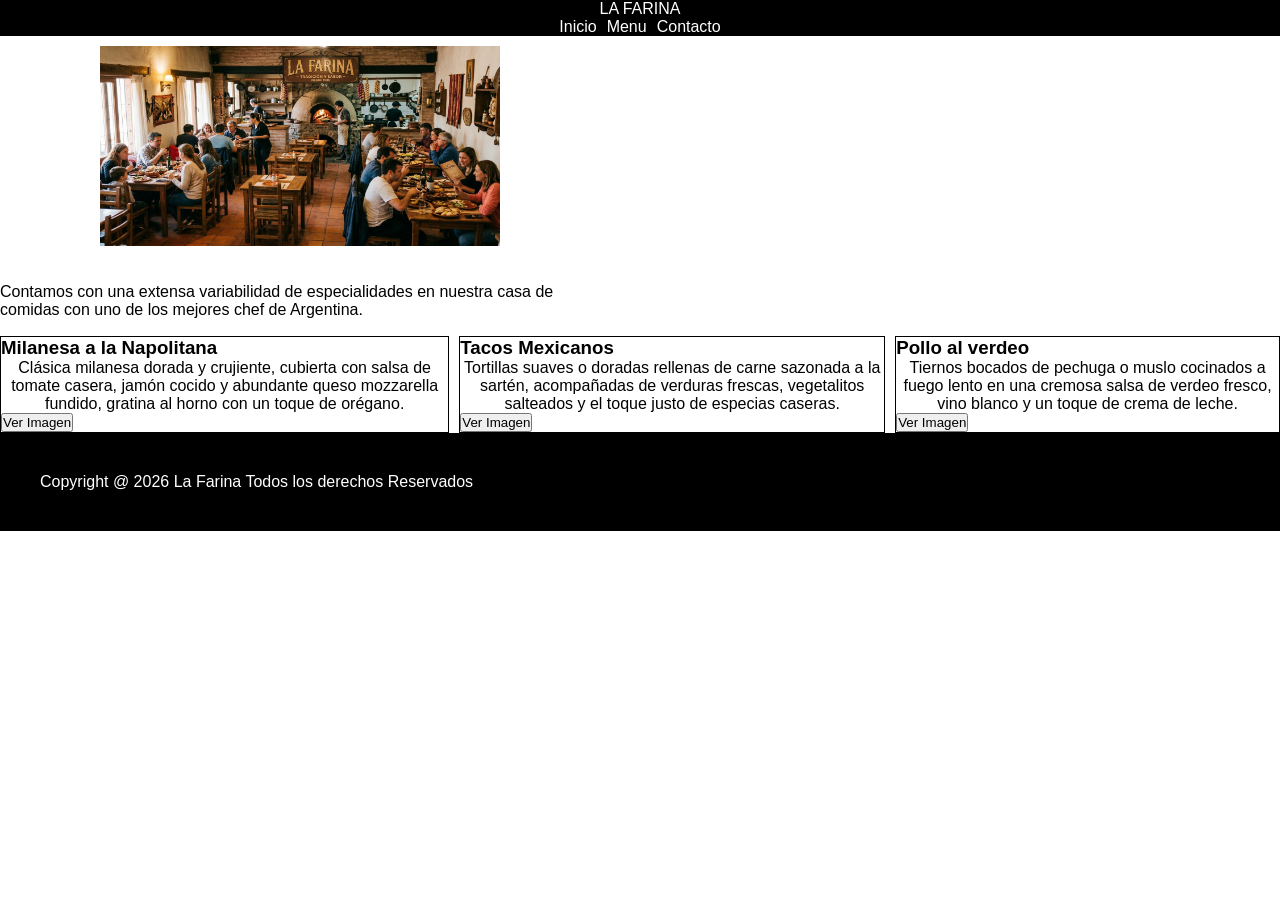
<file: Tarea 6/tarea6.html>
<!DOCTYPE html>
<html lang="en">
<head>
    <meta charset="UTF-8">
    <meta name="viewport" content="width=device-width, initial-scale=1.0">
    <title>Tarea 6</title>
    <link rel="stylesheet" href="style_6.css">
</head>
<body>
    <header >
     <p>LA FARINA</p>
     <nav class="encabezado">
       
        <a href="">Inicio </a>
        <a href="">Menu </a>
        <a href="">Contacto </a>
    </nav>
    </header>
    <main>
        
        <section class="imagen-contenedor">

            <img src="img.jpg" alt="">
            <p id="descripcion">Contamos con una extensa variabilidad de especialidades en nuestra casa de comidas con uno de los mejores chef de Argentina. </p>
        
        
        </section>


        <section class="opciones">
        <article class="card">
          <h3>Milanesa a la Napolitana</h3>
          <p style="color:black;">Clásica milanesa dorada y crujiente, cubierta con salsa de tomate casera, jamón cocido y abundante queso mozzarella fundido, gratina al horno con un toque de orégano. </p>
          <button>Ver Imagen</button>
        </article>
        <article class="card">
          <h3>Tacos Mexicanos</h3>
          <p style="color:black;">Tortillas suaves o doradas rellenas de carne sazonada a la sartén, acompañadas de verduras frescas, vegetalitos salteados y el toque justo de especias caseras. </p>
          <button>Ver Imagen</button>
        </article>
        <article class="card">
          <h3>Pollo al verdeo </h3>
          <p style="color:black;">Tiernos bocados de pechuga o muslo cocinados a fuego lento en una cremosa salsa de verdeo fresco, vino blanco y un toque de crema de leche.</p>
          <button>Ver Imagen</button>
        </article>
        </section>
    </main>
<footer class="footer">

  <p> Copyright @ 2026 La Farina Todos los derechos Reservados</p>
</footer>
    
</body>
</html>
</file>
<file: Tarea 5/style.css>
header{
    background-color: black;
    font-size: 1rem;
    height: auto;
}

body {
    background-color: black;
    margin: 0;
    padding: 0;
}



h1 {
    font-size: 1.5rem;
    font-family:Georgia, serif;
    color:white;
}

h5 { 
    font-size: 1rem;
    font-family: Georgia, serif;
    

}


.logo { width: 100px;
    height: 50px;

    }



nav{
    display: flex;
    flex-direction: column;
    color:White;
    flex-direction: row;
    justify-content: space-between;
    border: 1px solid blue;
    h2{
        border: 1px solid red;
    }
}

a {
    color:white;
}

ul{
    border: 1px solid red;
    display: flex;
    flex-direction: column;
    width: 500px;
    justify-content: space-between;
    align-items: center;
    padding: 10px;
}

li{
    list-style: none;
    border: 1px solid green;
    border-radius: 2px;
    
    padding: 2px;
    font-family: Arial, Helvetica, sans-serif;
}

#titulo {
    color:white;
    text-align: center;
}

#descripcion {
    color:white;
    font-size: 1.4rem;
    text-align: justify;
}

#contacto {
    color: white;
    font-family: cursive;
    
    
}
.botones-contenedor{
    display: flex;
    flex-direction: column;
    width: 50%;
   
}

#botones{
  color: seagreen;
  margin: 1px;
   
}
.imagen-contenedor {
  display: flex;
  justify-content: center;
  align-items: center;
  height: 100%;
  width:  100%;
  border: 1px solid red;
  border-radius: 20px;
}





.productos{
    display: flex;
    flex-direction: column;
    
    margin-left: 0;
    gap: 1rem;
    padding:0rem;
    width: 80%;
    
}

.card {
    color: white;
    width: 100%;
    padding: 1.5rem;
    justify-content: center;
    border: 1px solid #ccc;
    border-radius: 10px;
}

#ubi {
    color: white;
}

.testimonios-contenedor {
    display: flex;
    flex-direction: column;
    gap:5px;
    width: 50%;
    height: 50%;
   


}

/* MEDIA QUERIES RESPONSIVE DESIGN */


/* TABLET */

@media (min-width: 768px)
{
    nav{
        flex-direction: row;
        
    }
    ul {
        flex-direction: row;
    }

    .testimonios-contenedor {
    display: flex;
    flex-direction: column;
    width: 50vw;
    height: 50%;

    }

    .botones-contenedor{
    display: flex;
    flex-direction: row;
    width: 50%;
 
} 
    .productos{
        display: flex;
        color: white;
        flex-direction: row;
        gap: 1rem;
        padding: 0rem;
        height: 50%;
        width: 100%;
    }

   }




/* DESKTOP */
@media (min-width: 1024px){

    ul {
        flex-direction: row;
    }
}
</file>
<file: e-commerce tp_mod1/css/inicio.css>
nav{
    background-color: #343a40;
}


h1{
    color:black;
  
}


footer {
    background-color:#343a40;
    color: #fff;
    padding: 3rem 0;
  }

  .social-icons a {
    font-size: 1.25rem;
  }
</file>
<file: Tarea 6/style_6.css>
* {
  box-sizing: border-box;
  margin: 0;
  padding: 0;
}
body {
  width: 100%;
  max-width: 100vw;
  overflow-x: hidden; /* Oculta el scrollbar horizontal */
}
p{
    color:white;
    text-align: center;
    font-family: 'Segoe UI', Tahoma, Geneva, Verdana, sans-serif;
}
header{
    background-color: black;
}
.encabezado{
    display: flex;
    flex-direction: row;
    justify-content: center;
    gap: 10px;
    text-align: center;
    font-family: 'Segoe UI', Tahoma, Geneva, Verdana, sans-serif;

}

a{
    text-decoration: none;
    color:white;
}

.imagen-contenedor{
    display: flex;
    flex-direction: row;
    flex-wrap:wrap;
    justify-content: center;
    width:600px;
    height: 300px;
    gap: 20px;

}
img {
    width:400px;
    height: 200px;
    margin-top: 10px;
    
    
  
}

.opciones {
    display: flex;
    flex-direction: row;
    justify-content: center;
    gap: 10px;
    font-family: 'Segoe UI', Tahoma, Geneva, Verdana, sans-serif;
}
.card {
    border: 1px solid black;
    transition: 1s;
}

#descripcion {
    color:black;
    font-family: 'Segoe UI', Tahoma, Geneva, Verdana, sans-serif;
    max-width: 100%;
    overflow-wrap: break-word; /* Rompe palabras largas si es necesario */
    white-space: normal;      /* Asegura el salto de línea automático */
    text-align:left;
   white-space: normal;

}

footer {
    display: flex;
    text-align: right;
    justify-content: space-between;
    background-color: black;
    font-family: 'Segoe UI', Tahoma, Geneva, Verdana, sans-serif;
    padding: 40px;
}


/* media queries */

@media (max-width: 768px) {

    .opciones {
        
        flex-direction: column;
    }

    .encabezado{
    
    flex-direction: column;
    
    justify-content: center;
    }
    .imagen-contenedor{
    
    flex-direction: column;
  }
 
}

/* animaciones */

.card:hover{
    background-color: grey;
    color: white;
   cursor: pointer;
}

.card:hover{
    transform: scale(1.1);
}
a:hover {
  text-decoration: underline;
}
</file>
